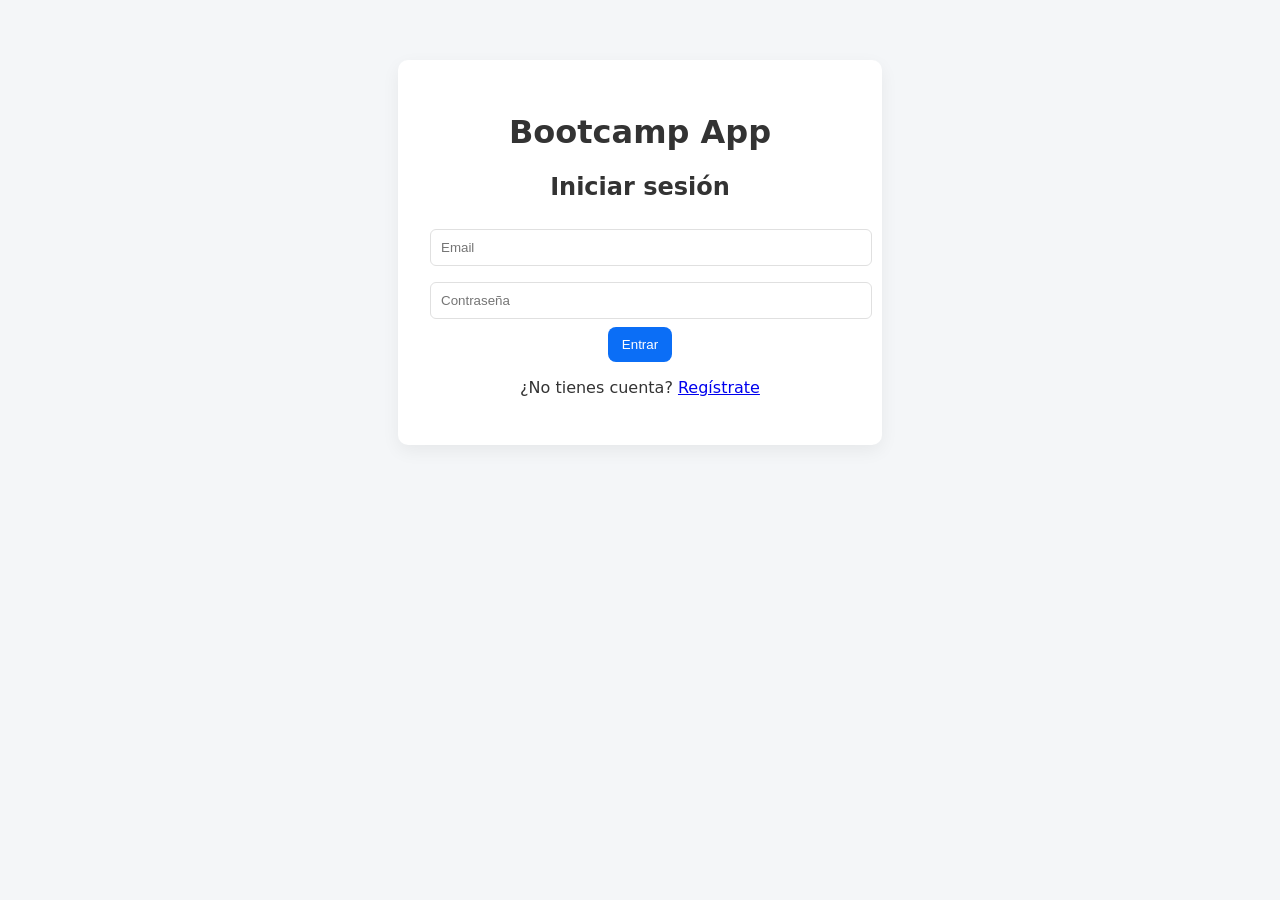
<file: index.html>
<!doctype html>
<html lang="es">
<head>
  <meta charset="utf-8">
  <title>Bootcamp - Login</title>
  <meta name="viewport" content="width=device-width,initial-scale=1">
  <link rel="stylesheet" href="styles.css">
</head>
<body>
  <main class="container">
    <div class="card auth-card">
      <h1>Bootcamp App</h1>

      <div id="auth-forms">
        <div id="login-form">
          <h2>Iniciar sesión</h2>
          <input id="login-email" placeholder="Email" type="email">
          <input id="login-pass" placeholder="Contraseña" type="password">
          <button id="btn-login">Entrar</button>
          <p>¿No tienes cuenta? <a href="#" id="show-register">Regístrate</a></p>
        </div>

        <div id="register-form" style="display:none;">
          <h2>Registro</h2>
          <input id="reg-name" placeholder="Nombre" type="text">
          <input id="reg-email" placeholder="Email" type="email">
          <input id="reg-pass" placeholder="Contraseña" type="password">
          <button id="btn-register">Registrar</button>
          <p>¿Ya tienes cuenta? <a href="#" id="show-login">Inicia sesión</a></p>
        </div>
      </div>

      <div id="msg" class="msg"></div>
    </div>
  </main>

  <script src="app.js"></script>
</body>
</html>
</file>
<file: styles.css>
:root{--bg:#f4f6f8;--card:#fff;--accent:#0b6ef6}
body{margin:0;font-family:Inter,system-ui,Arial;background:var(--bg);color:#333}
.container{max-width:900px;margin:40px auto;padding:0 16px}
.card{background:var(--card);padding:18px;border-radius:10px;box-shadow:0 6px 18px rgba(0,0,0,.06);margin-bottom:16px}
.auth-card{max-width:420px;margin:60px auto;padding:32px;text-align:center}
input, textarea{width:100%;padding:10px;margin:8px 0;border:1px solid #e0e0e0;border-radius:6px}
button{background:var(--accent);color:#fff;border:none;padding:10px 14px;border-radius:8px;cursor:pointer}
.topbar{display:flex;justify-content:space-between;align-items:center;padding:12px 20px;background:#fff;box-shadow:0 4px 8px rgba(0,0,0,.04)}
.activity{display:flex;justify-content:space-between;align-items:flex-start;padding:12px;border-bottom:1px solid #f0f0f0}
.activity .meta{max-width:70%}
.btn-small{background:#eee;color:#222;padding:6px 8px;border-radius:6px;margin-left:6px}
.msg{margin-top:10px;color:#b00020}
</file>
